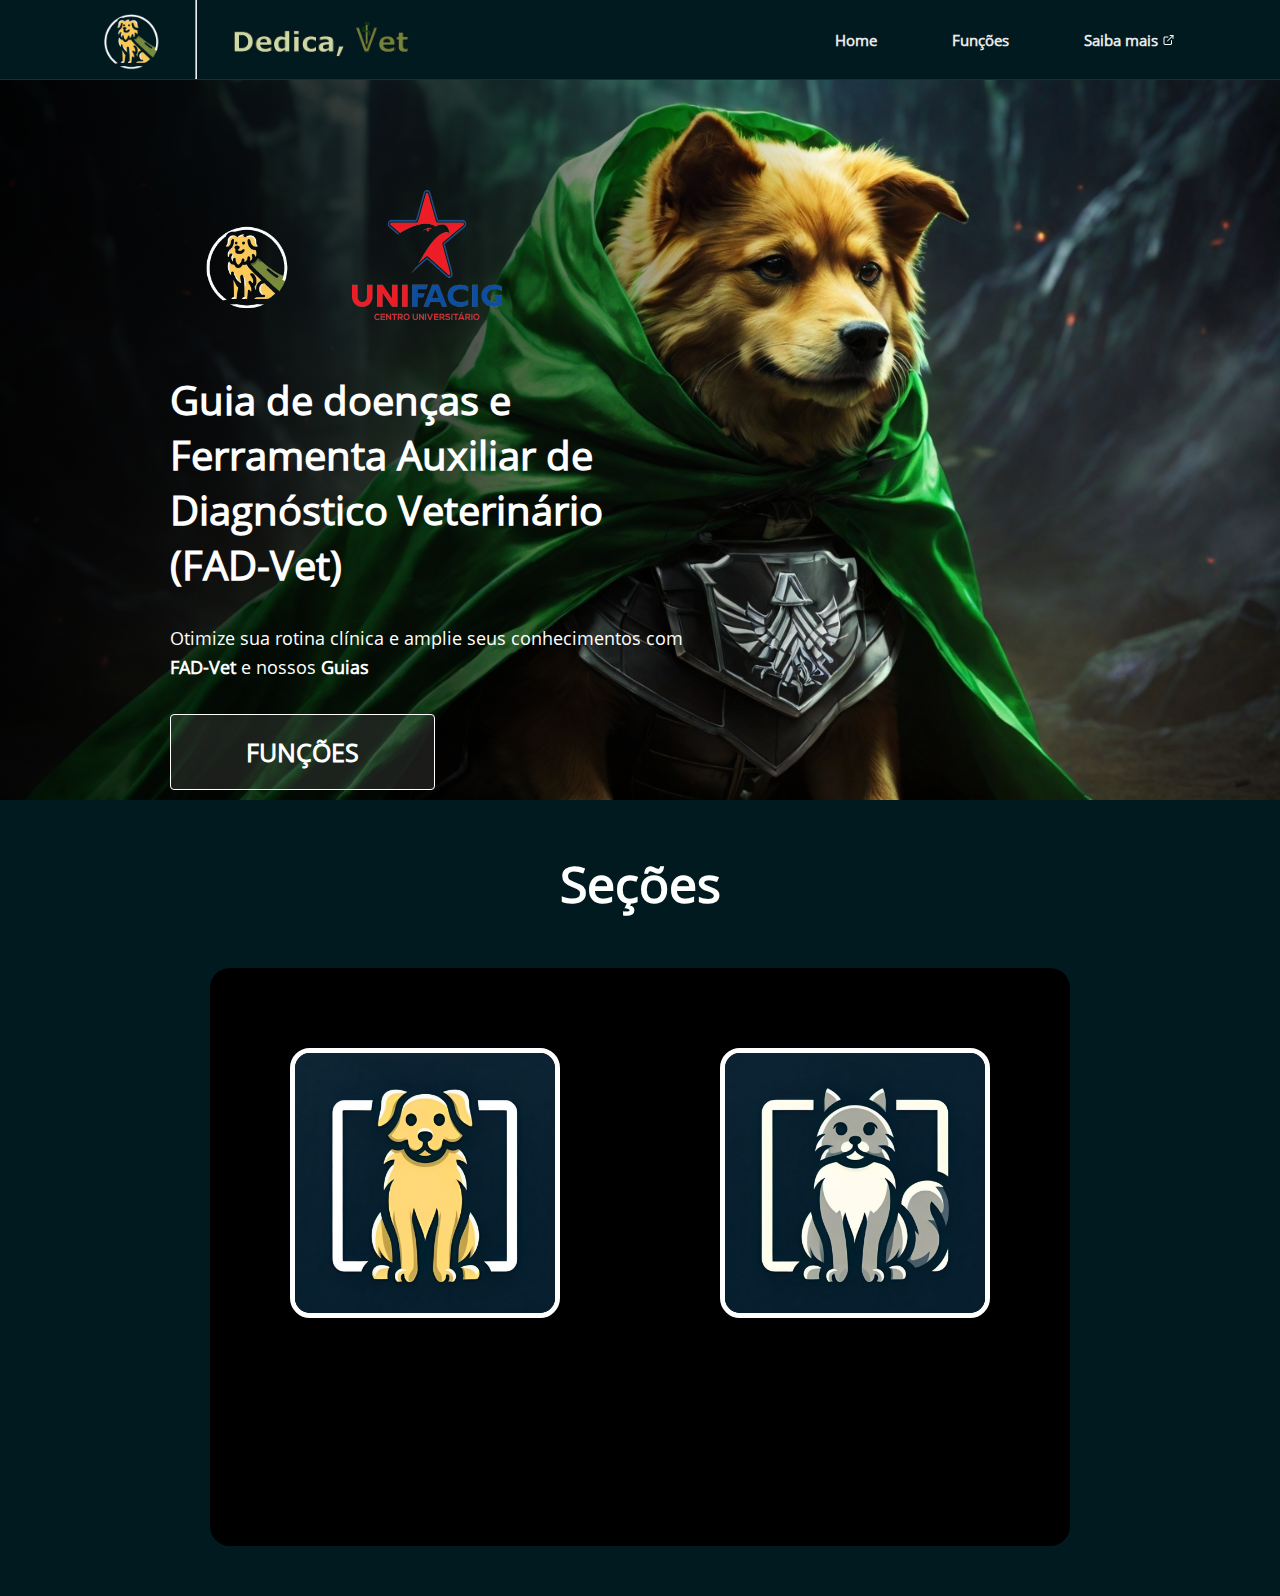
<file: index.html>
<!DOCTYPE html>
<html lang="pt-BR">

<head>
    <meta charset="UTF-8">
    <meta name="viewport" content="width=device-width, initial-scale=1.0">
    <title>Projeto TCC</title>
    <link rel="shortcut icon" href="./src/imagens/icone-site.png" type="image/x-icon">
    <link href="https://fonts.cdnfonts.com/css/open-sans" rel="stylesheet">
    <link rel="stylesheet" href="./src/css/reset.css">
    <link rel="stylesheet" href="./src/css/estilos.css">
    <link rel="stylesheet" href="src/css/fontes.css">
</head>

<body>
    <header class="cabecalho">
        <div class="logo">
            <img class="logo-do-site" src="./src/imagens/logo-sem-fundo.png" alt="Logo do site">
            <hr>
            <img class= logo-escrita src="./src/imagens/logo-melhorada-sem-fundo.png" alt="logo escrita">
        </div>
        <nav>
            <ul class="menu">
                <li>
                    <a href="#home">Home</a>
                </li>
                <li>
                    <a href="#funcoes">Funções</a>
                </li>
                <li>
                    <a href="https://google.com" target="_blank">Saiba mais <img
                            src="./src/imagens/icone-link.svg" alt="icone de link"></a>
                </li>
            </ul>
        </nav>
    </header>
    <main class="home" id="home">
        <img class="imagem-fundo" src="./src/imagens/capa-site.png" alt="Cachorro com capa verde">

        <div class="informacoes">
            <div class="sobre-o-site">
                <img src="./src/imagens/logo-sem-fundo.png" alt="logo gta 5">
                <img class="logo-unifacig" src="./src/imagens/logo_unifacig_vert-removebg.png" alt="logo unifacig">
            </div>
            <h1 class="titulo">Guia de doenças e Ferramenta Auxiliar de Diagnóstico Veterinário (FAD-Vet)</h1>
            <p class="texto">Otimize sua rotina clínica e amplie seus conhecimentos com <strong>FAD-Vet</strong> e nossos
                <strong>Guias</strong>
            </p>

            <a class="btn-funcoes" href="#funcoes">Funções</a>
        </div>
    </main>
    <section class="secoes" id=funcoes>
        <h2 class="titulo">Seções</h2>
        <div class="cartoes">
            <div class="cartao">
                <button class="btn-plataforma-caes">
                    <img class="img-secoes" src="./src/imagens/icone-cao (1).jpeg" alt="Seção de cães"> 
                    <ul class="plataformas-caes">
                        <li>
                            <a href="fadvetcaes.html">
                                <p>FAD-Vet</p>
                            </a>
                        </li>
                        <li>
                            <p>Guia de doenças</p>
                        </li>
                        <li>
                            <p>Guia de sintomas</p>
                        </li>
                    </ul>

                </button>
            </div>
            <div class="cartao">
                <button class="btn-plataforma-gatos">
                    <img class="img-secoes" src="./src/imagens/icone-gato (1).jpeg" alt="Seção de gatos">
                    <ul class="plataformas-gatos">
                        <li>
                            <p>FAD-Vet</p>
                        </li>
                        <li>
                            <p>Guia de doenças</p>
                        </li>
                        <li>
                            <p>Guia de sintomas</p>

                        </li>
                    </ul>

                </button>
            </div>
        </div>
    </section>
    <script src="./src/js/index.js"></script>
</body>

</html>
</file>
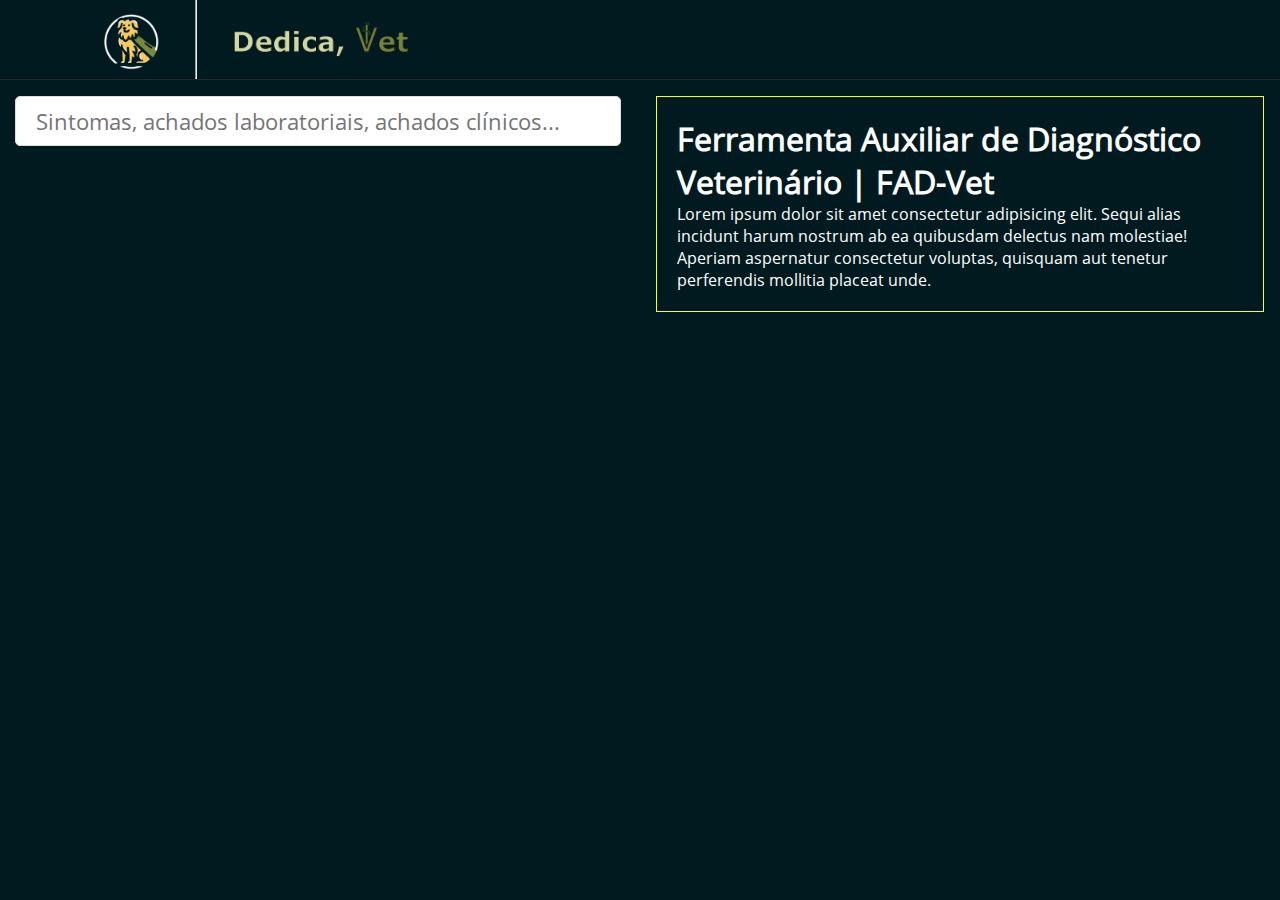
<file: fadvetcaes.html>
<!DOCTYPE html>
<html lang="pt-BR">

<head>
    <meta charset="UTF-8">
    <meta name="viewport" content="width=device-width, initial-scale=1.0">
    <title>FAD-Vet | Cães</title>
    <link rel="shortcut icon" href="./src/imagens/icone-site.png" type="image/icone-site">
    <link href="https://fonts.cdnfonts.com/css/open-sans" rel="stylesheet">
    <link rel="stylesheet" href="./src/css/reset.css">
    <link rel="stylesheet" href="./src/css/estilosfadvet.css">
    <link rel="stylesheet" href="src/css/fontes.css">
</head>

<body>
    <header class="cabecalho">
        <div class="logo">
            <a href="index.html">
                <img class="logo-do-site" src="./src/imagens/logo-sem-fundo.png" alt="Logo do site">
                <hr>
                <img class=logo-escrita src="./src/imagens/logo-melhorada-sem-fundo.png" alt="logo escrita">
            </a>
        </div>
    </header>
    <main>
        <div class="pesquisa">
            <input id="searchbar" type="text" name="searchbar"
                placeholder="Sintomas, achados laboratoriais, achados clínicos..." onkeyup="search()" onclick="search()"
                onfocus="document.getElementById('lista-de-resultados').style.display = 'block';">
            <ul id="lista-de-resultados">
                <li class="sinais" onclick="selectSinal(this.textContent)">vômito</li>
                <li class="sinais" onclick="selectSinal(this.textContent)">diarréia</li>
                <li class="sinais" onclick="selectSinal(this.textContent)">febre</li>
                <li class="sinais" onclick="selectSinal(this.textContent)">cialorréia</li>
                <li class="sinais" onclick="selectSinal(this.textContent)">ataxia</li>
            </ul>
            <div id="selected-sinais-container">
                <div id="selected-sinais"></div>
            </div>
        </div>
        <div class="texto-fad-vet">
            <h1>Ferramenta Auxiliar de Diagnóstico Veterinário | FAD-Vet</h1>
            <p>Lorem ipsum dolor sit amet consectetur adipisicing elit. Sequi alias incidunt harum nostrum ab ea
                quibusdam delectus nam molestiae! Aperiam aspernatur consectetur voluptas, quisquam aut tenetur
                perferendis mollitia placeat unde.</p>
        </div>
    </main>
    <section></section>
    <script src="./src/js/fadvet.js"></script>
</body>

</html>
</file>
<file: src/css/estilos.css>
body {
    background-color: #011a20;
    color: #fff;
}

.cabecalho {
    height: 80px;
    background-color: #011a20;
    display: flex;
    justify-content: space-between;
    align-items: center;
    padding: 0 80px;
    border-bottom: 1px solid #282828;
}

.cabecalho .logo {
    display: flex;
    gap: 15px;
}

.cabecalho .logo .logo-do-site {
    max-height: 100px;
}

.cabecalho .logo hr{
    max-height: 89px;
}

.cabecalho .logo .logo-escrita {
    max-height: 100px;
}

.cabecalho .menu {
    display: flex;
    gap: 25px;
}

.cabecalho .menu li a {
    padding: 25px;
    color: #e8e8e8;
    font-weight: bolder;
    font-size: 15px;
    font-family: 'Open Sans';
}

.cabecalho .menu li a:hover {
    border-bottom: 2px solid #fff;
}

.home {
    display: flex;
    position: relative;
    min-height: calc(100 - 80px);
}

.home::after {
    content: '';
    position: absolute;
    height: 100%;
    width: 100%;
    background: linear-gradient(90deg, rgba(0, 0, 0, .85), rgba(0, 0, 0, .7)35%, transparent 65%);
}

.home .imagem-fundo {
    width: 100%;
    object-fit: cover;
}

.home .informacoes {
    position: absolute;
    z-index: 1;
    min-height: calc(100vh - 80px);
    display: flex;
    flex-direction: column;
    justify-content: center;
    gap: 32px;
    padding: 80px 80px 80px 170px;
    max-width: 780px;
}

.home .informacoes img {
    max-width: 150px;
}

.home .informacoes .sobre-o-site {
    display: flex;
    gap: 32px;
}

.home .informacoes .sobre-o-site .logo-unifacig{
    max-height: 130px;
}

.home .informacoes .titulo {
    font-family: 'Open Sans';
    font-size: 40px;
}

.home .informacoes .texto {
    font-family: 'Open Sans';
    font-size: 18px;
    line-height: 1.6;
}

.btn-funcoes{
    background-color: rgba(255, 255, 255, .1 );
    border: 0.5px solid #fff;
    border-radius: 4px;
    font-family: 'Open Sans';
    font-size: 25px;
    text-align: center;
    padding: 20px 40px;
    text-transform: uppercase;
    width: 50%;
    transition: all .3s ease-in;
    font-weight: bolder;
}

.btn-plataforma-caes, .btn-plataforma-gatos{
    color: #fff;
    width: 100%;
    cursor: pointer;
    border-radius: 20px;
    align-items: center;
    text-transform: uppercase;
    transition: all .3s ease-in;
    border: none;
    background-color: #000;

}
.btn-plataforma-caes, .btn-plataforma-gatos img{
    position: inherit
}

.btn-funcoes:hover{
    background-color: #fff;
    color: #000;
}

.secoes .img-secoes {
    width: 270px;
}

.secoes {
    display: flex;
    flex-direction: column;
    text-align: center;
    padding: 50px;
    align-items: center;
}

.secoes .titulo {
    font-family: 'Open Sans';
    font-size: 50px;
    font-weight: 700;
    margin-bottom: 50px;
}

.secoes .cartoes {
    display: flex;
    background-color: black;
    border-radius: 20px;
    font-family: 'Open Sans';
    min-height: 578px;
}

.secoes .cartao {
    display: flex;
    flex-direction: column;
    align-items: center;
    width: 50%;
    border-radius: 10px;
    padding: 80px;
    gap: 40px;
}

.secoes .cartao .img-secoes {
    border-radius: 20px;
    border: 5px;
    border-style:solid
}

.secoes .plataformas-caes, .btn-plataformas-gatos {
    display: flex;
    flex-wrap: wrap;
    gap: 32px;
    justify-content: center;
}

.secoes .btn-plataforma-caes .plataformas-caes {
    margin-top: 10px;
    display: flex;
    flex-direction: column;
    gap: 20px;
    transition: all .3s ease-in;
    display: none;
    opacity: 0;
}

.secoes .btn-plataforma-gatos .plataformas-gatos {
    margin-top: 10px;
    display: flex;
    flex-direction: column;
    gap: 20px;
    transition: all .3s ease-in;
    display: none;
    opacity: 0;
}

.secoes .btn-plataforma-caes .plataformas-caes.ativo {
    display: flex;  
    opacity: 1;
}

.secoes .btn-plataforma-gatos .plataformas-gatos.ativo {
    display: flex;  
    opacity: 1;
}

.secoes .plataformas-caes, .plataformas-gatos{
    font-family: 'Open Sans';
    font-weight: bolder;
}

.secoes .btn-plataforma-caes .plataformas-caes li{
    border-radius: 20px;
    height: 30px;
}

.secoes .btn-plataforma-caes .plataformas-caes li p{
    margin-top: 2px;
    font-size: 18px;
}

.secoes .btn-plataforma-gatos .plataformas-gatos li{
    border-radius: 20px;
    height: 30px;
}

.secoes .btn-plataforma-gatos .plataformas-gatos li p{
    margin-top: 2px;
    font-size: 18px;
}

.secoes .btn-plataforma-caes .plataformas-caes li:nth-child(1) {
    border: 1px solid #09202e;
}

.secoes .btn-plataforma-caes .plataformas-caes li:nth-child(1):hover {
    background-color: #09202e
}

.secoes .btn-plataforma-caes .plataformas-caes li:nth-child(2) {
    border: 1px solid #09202e;
}

.secoes .btn-plataforma-caes .plataformas-caes li:nth-child(2):hover {
    background-color: #09202e;
}

.secoes .btn-plataforma-caes .plataformas-caes li:nth-child(3) {
    border: 1px solid #09202e;
}

.secoes .btn-plataforma-caes .plataformas-caes li:nth-child(3):hover {
    background-color: #09202e;
}


.secoes .btn-plataforma-gatos .plataformas-gatos li:nth-child(1) {
    border: 1px solid #09202e;
}

.secoes .btn-plataforma-gatos .plataformas-gatos li:nth-child(1):hover {
    background-color: #09202e;
}

.secoes .btn-plataforma-gatos .plataformas-gatos li:nth-child(2) {
    border: 1px solid #09202e;
}

.secoes .btn-plataforma-gatos .plataformas-gatos li:nth-child(2):hover {
    background-color: #09202e;
}

.secoes .btn-plataforma-gatos .plataformas-gatos li:nth-child(3) {
    border: 1px solid #09202e;
}

.secoes .btn-plataforma-gatos .plataformas-gatos li:nth-child(3):hover {
    background-color: #09202e;
}
</file>
<file: src/css/fontes.css>
@font-face{
    font-family: "ChaletComprime";
    src: url("../fontes/ChaletComprime.ttf");
}

@font-face {
    font-family: "Open Sans";
    src: url("../fontes/OpenSans-Regular.ttf");
}
</file>
<file: src/css/estilosfadvet.css>
body {
    background-color: #011a20;
    color: #fff;
}

.cabecalho {
    height: 80px;
    background-color: #011a20;
    display: flex;
    justify-content: space-between;
    align-items: center;
    padding: 0 80px;
    border-bottom: 1px solid #282828;
}


.cabecalho .logo a {
    display: flex;
    gap: 15px;
}

.cabecalho .logo .logo-do-site {
    max-height: 100px;
}

.cabecalho .logo hr {
    max-height: 89px;
}

.cabecalho .logo .logo-escrita {
    max-height: 100px;
}

main {
    width: 100%;
    display: flex;
    flex-direction: row;
}

main .pesquisa {
    width: 50%;
}

main .texto-fad-vet {
    width: 50%;
    padding: 20px;
    border: 1px solid yellow;
    margin: 16px;
    margin-left: 50px;
    font-family: 'Open Sans';
}

#searchbar {
    width: 100%;
    background-color: #fff;
    display: flex;
    flex-flow: column;
    align-items: center;
    justify-content: center;
    position: relative;
    top: 1px;
}

input {
    width: 100%;
    height: 50px;
    padding-left: 20px;
    font-size: 22px;
    border: 1px solid #ddd;
    margin: 15px;
    border-radius: 5px;
    font-family: 'Open Sans';
}

#lista-de-resultados {
    width: 48.5%;
    list-style-type: none;
    margin: 0;
    padding-left: 15px;
    display: flex;
    flex-flow: column;
    position: absolute;
    top: 148px;
}

#lista-de-resultados li {
    display: flex;
    align-items: center;
    text-decoration: none;
    font-family: 'Open Sans';
    font-size: 25px;
    border: 1px solid #ddd;
    background-color: #01161b;
    padding: 12px;
    padding-left: 30px;
    border-radius: 5px;
    display: none;
}

#lista-de-resultados li:hover {
    background: white;
    color: black;
}



#selected-sinais-container {
    display: flex;
    flex-wrap: wrap;
    justify-content: flex-start;
    max-width: 100%;
    margin-top: 20px;
    margin-left: 10%;
    margin-right: 0%;
}

.selected-sinal-box {
    color: white;
    background-color: green;
    padding: 5px 10px;
    margin-right: 15px;
    margin-bottom: 5px;
    border-radius: 5px;
    font-family: 'Open Sans';
}

.close-button {
    background-color: #ccc;
    color: black;
    font-weight: bold;
    border: none;
    padding: 0 5px;
    margin-left: 5px;
    border-radius: 50%;
    cursor: pointer;
}

#selected-sinais {
    font-size: 20px;
    display: flex;
    flex-wrap: wrap;
    justify-content: flex-start;
    align-items: flex-start;
    width: 100%;
}

.selected-sinal-box {
    white-space: nowrap;
}
</file>
